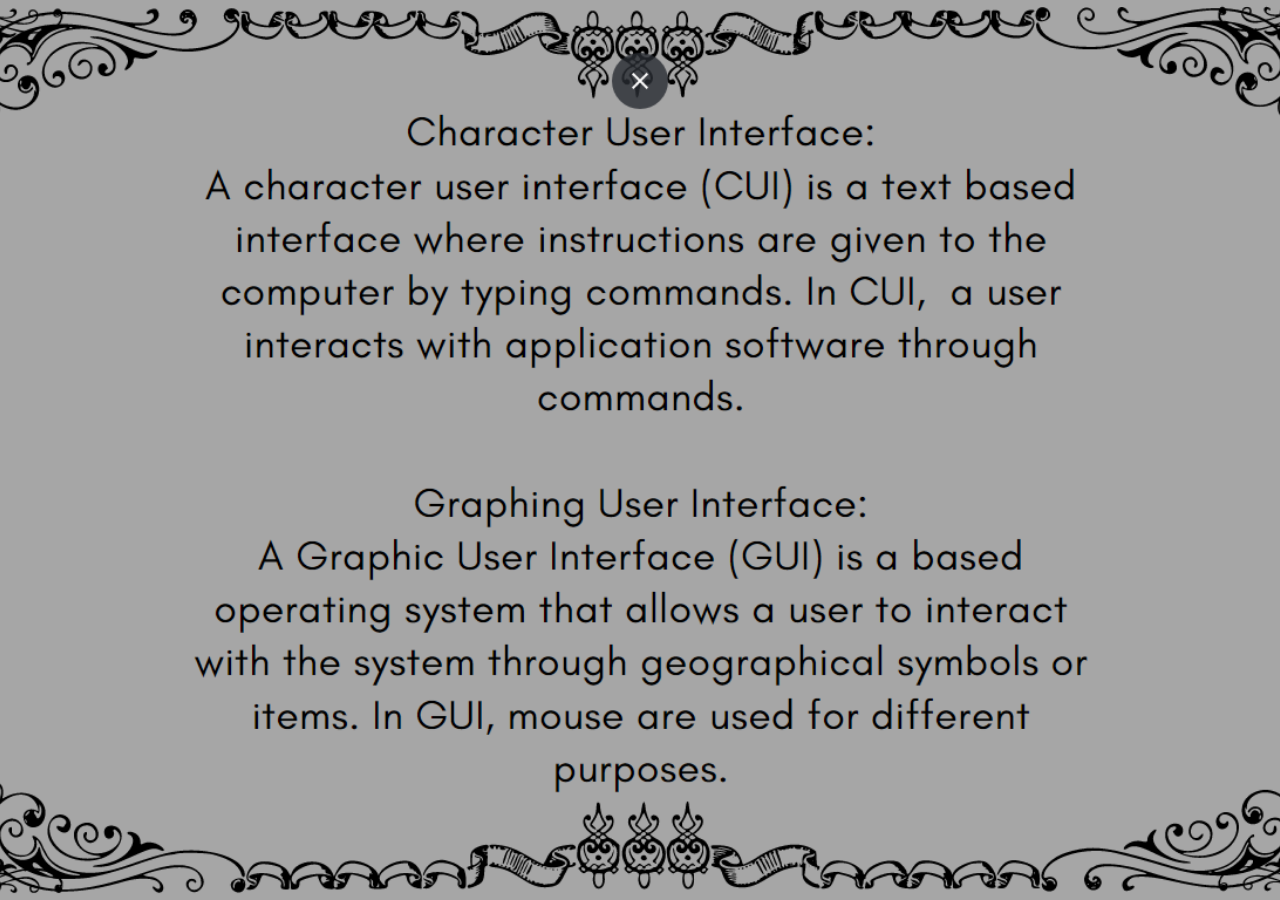
<file: inter.html>
<!DOCTYPE html>
<html>
<head>
	<header>
		<body background="4.png">
	</header>
	<meta charset="utf-8">
	<meta name="viewport" content="width=device-width, initial-scale=1">
	<title></title>
	<link rel="stylesheet" type="text/css" href="css/styleinter.css">
</head>
<body>

</body>
</html>
</file>
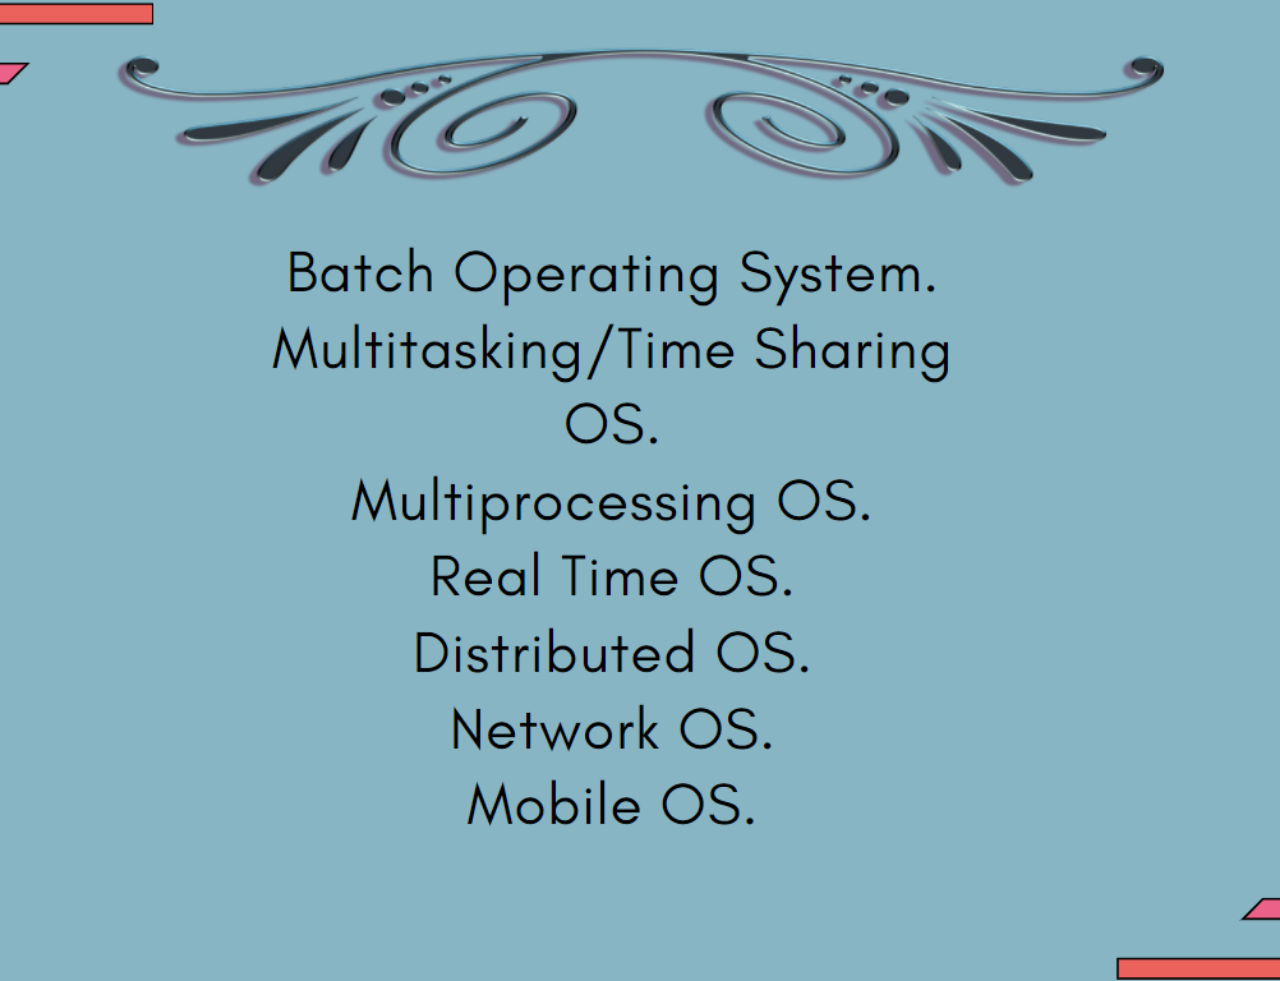
<file: more.html>
<!DOCTYPE html>
<html>
<head>
	<header>
		<body background="2.png">
	</header>
	<meta charset="utf-8">
	<meta name="viewport" content="width=device-width, initial-scale=1">
	<title></title>
	<link rel="stylesheet" type="text/css" href="css/stylemore.css">
</head>
<body>

</body>
</html>
</file>
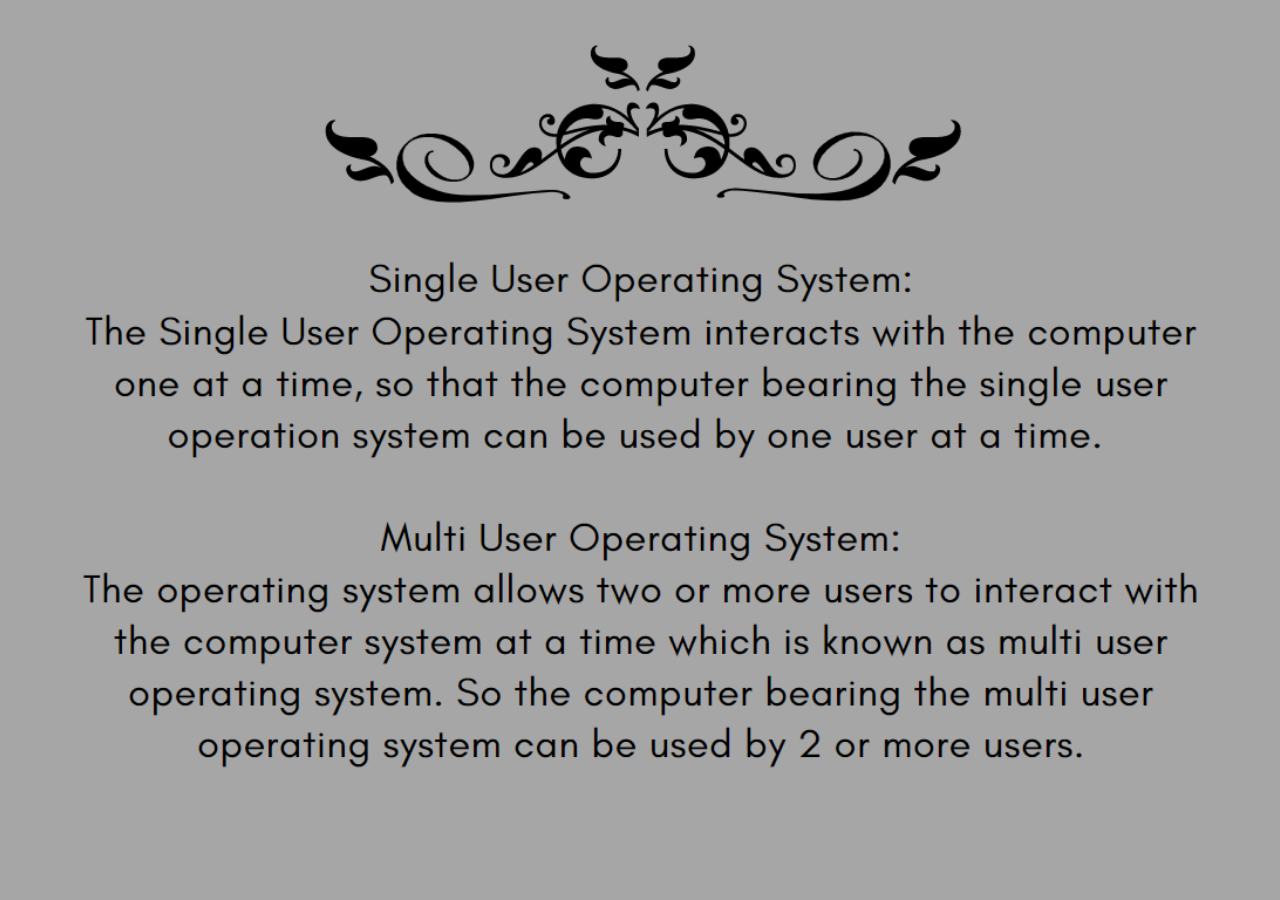
<file: moremore.html>
<!DOCTYPE html>
<html>
<head>
	<header>
		<body background="3.png">
	</header>
	<meta charset="utf-8">
	<meta name="viewport" content="width=device-width, initial-scale=1">
	<title></title>
	<link rel="stylesheet" type="text/css" href="css/stylemoremore.css">
</head>
<body>

</body>
</html>
</file>
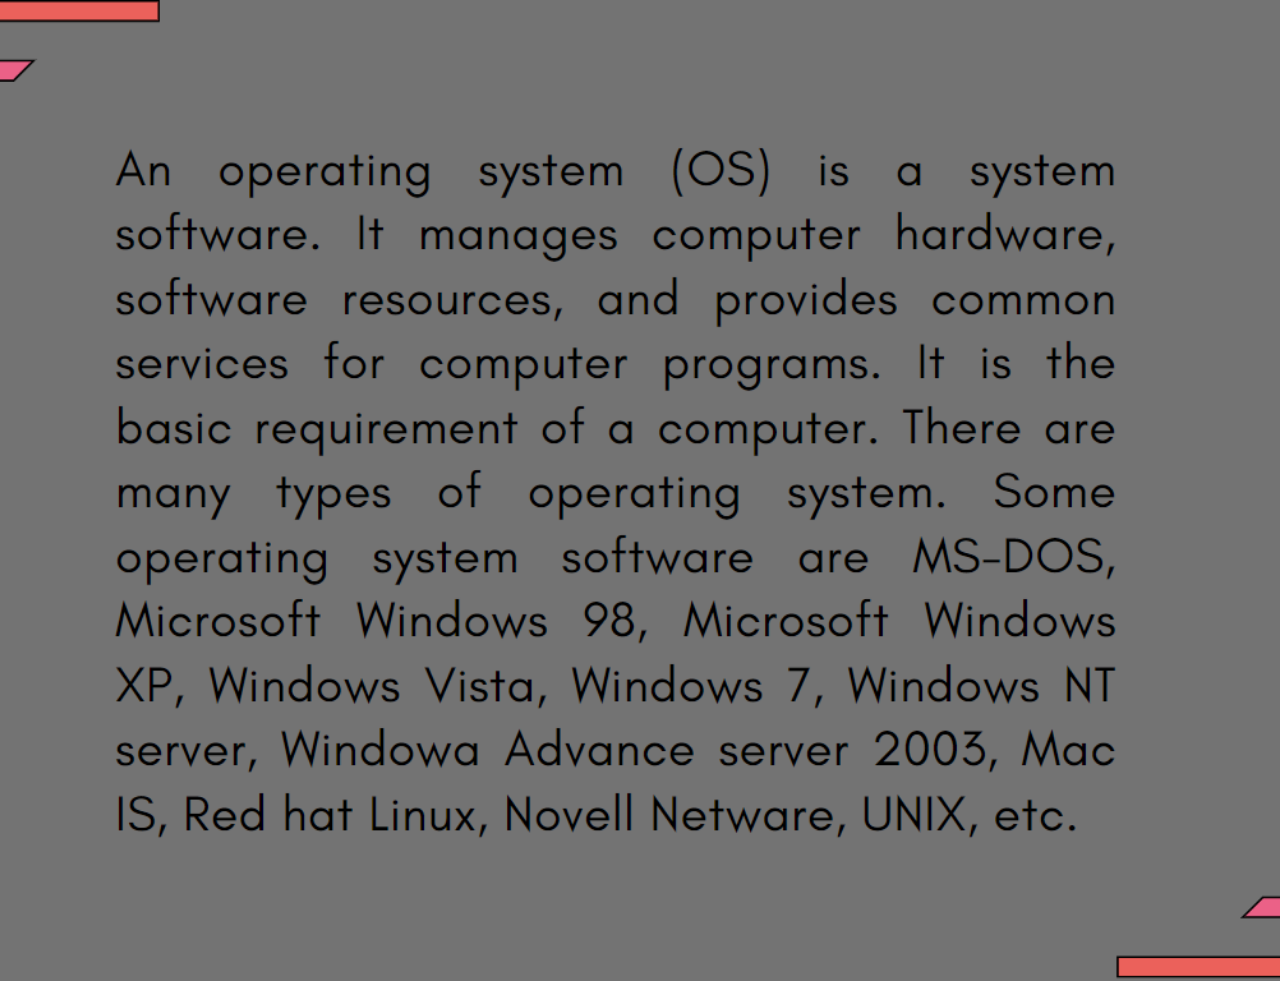
<file: types.html>
<!DOCTYPE html>
<html>
<head>
	<header>
		<body background="1.png">
	</header>
	<meta charset="utf-8">
	<meta name="viewport" content="width=device-width, initial-scale=1">
	<title></title>
	<link rel="stylesheet" type="text/css" href="css/styleop.css">

</head>
<body>

</body>
</html>
</file>
<file: css/styleinter.css>
*{
margin: 0;
padding: 0;
font-family: Century Gothic;
}

header{
background-image: url(../4.png);
height: 100vh;
background-size: cover;
background-position: center;
left: 0;
padding: 0;
top: 1px;
}

.main{
	max-width: 1700px;
	margin: auto;
  }
</file>
<file: css/stylemore.css>
*{
margin: 0;
padding: 0;
font-family: Century Gothic;
}

header{
background-image: url(../2.png);
height: 109vh;
background-size: cover;
background-position: center;
left: 0;
padding: 0;
top: 1px;
}

.main{
	max-width: 1700px;
	margin: auto;
  }
</file>
<file: css/stylemoremore.css>
*{
margin: 0;
padding: 0;
font-family: Century Gothic;
}

header{
background-image: url(../3.png);
height: 100vh;
background-size: cover;
background-position: center;
left: 0;
padding: 0;
top: 1px;
}

.main{
	max-width: 1700px;
	margin: auto;
  }
</file>
<file: css/styleop.css>
*{
margin: 0;
padding: 0;
font-family: Century Gothic;
}

header{
background-image: url(../1.png);
height: 109vh;
background-size: cover;
background-position: center;
left: 0;
padding: 0;
top: 1px;
}

.main{
	max-width: 1700px;
	margin: auto;
  }
</file>
